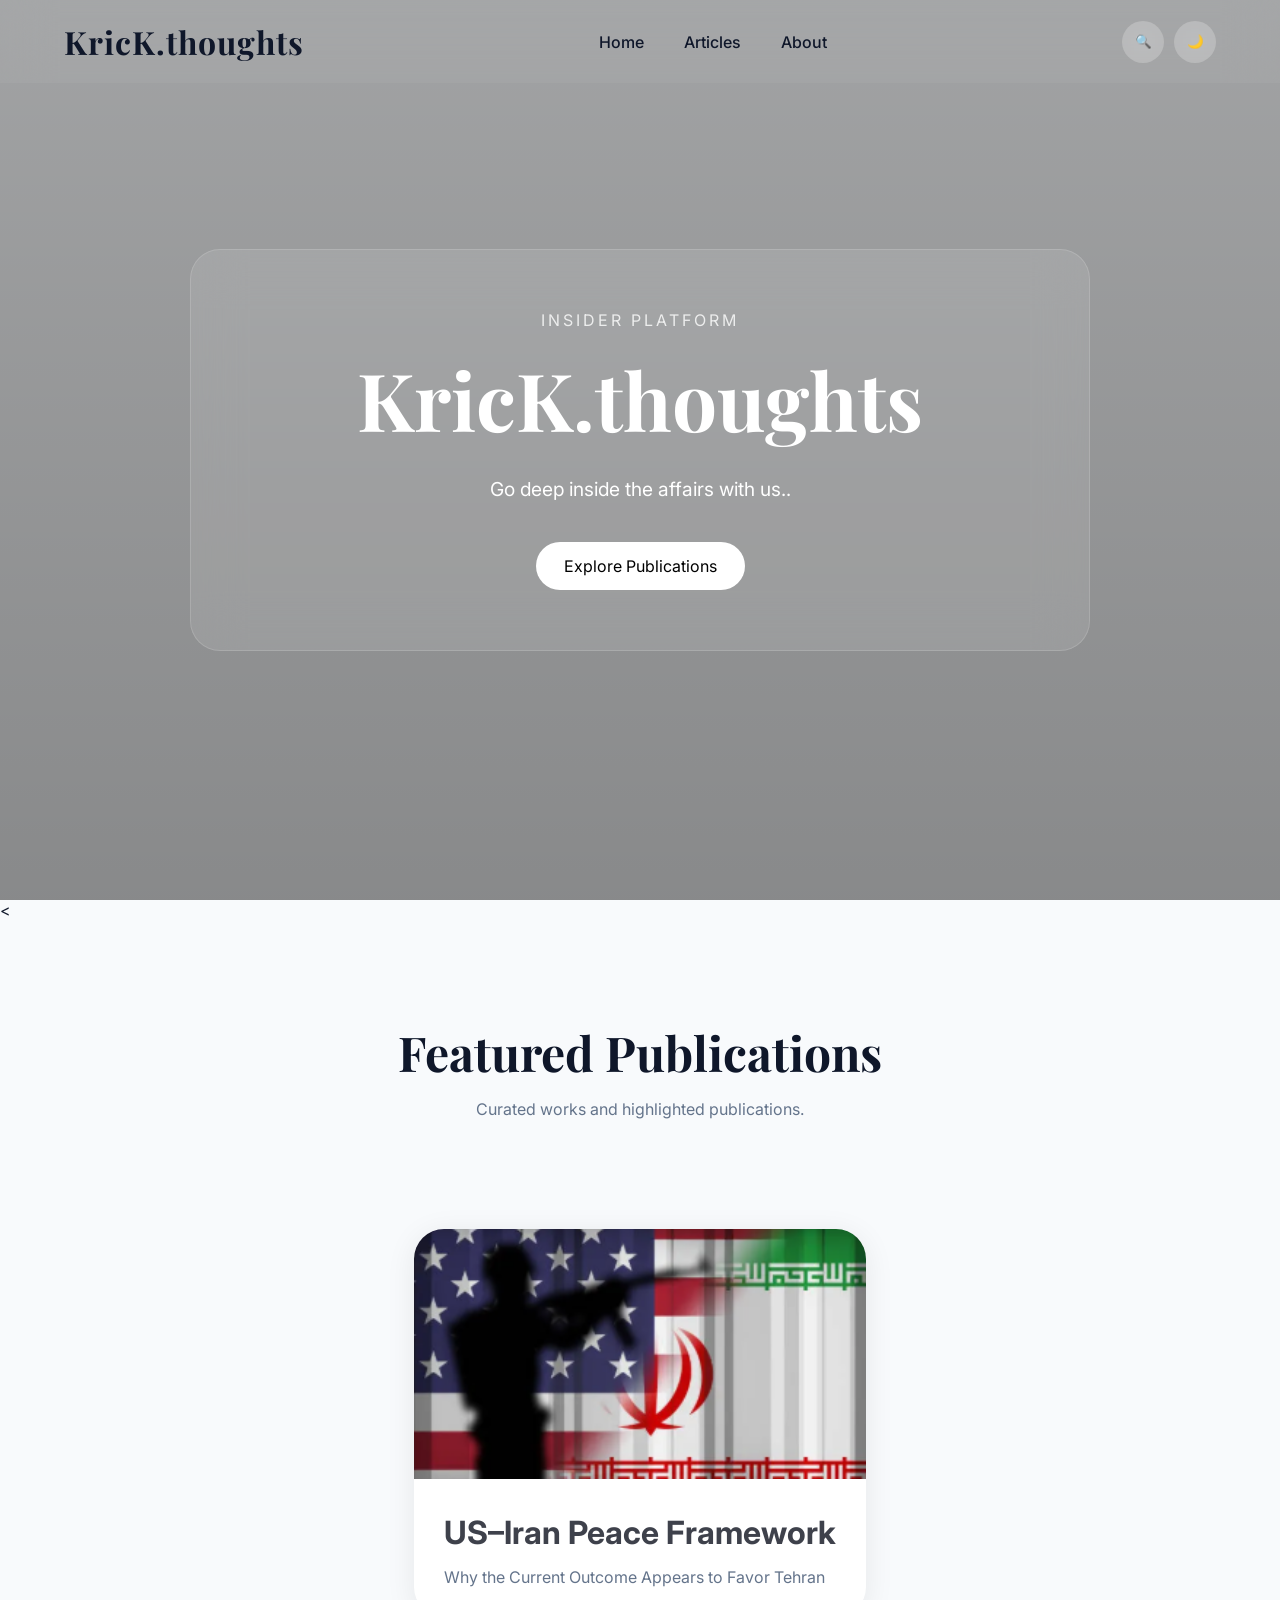
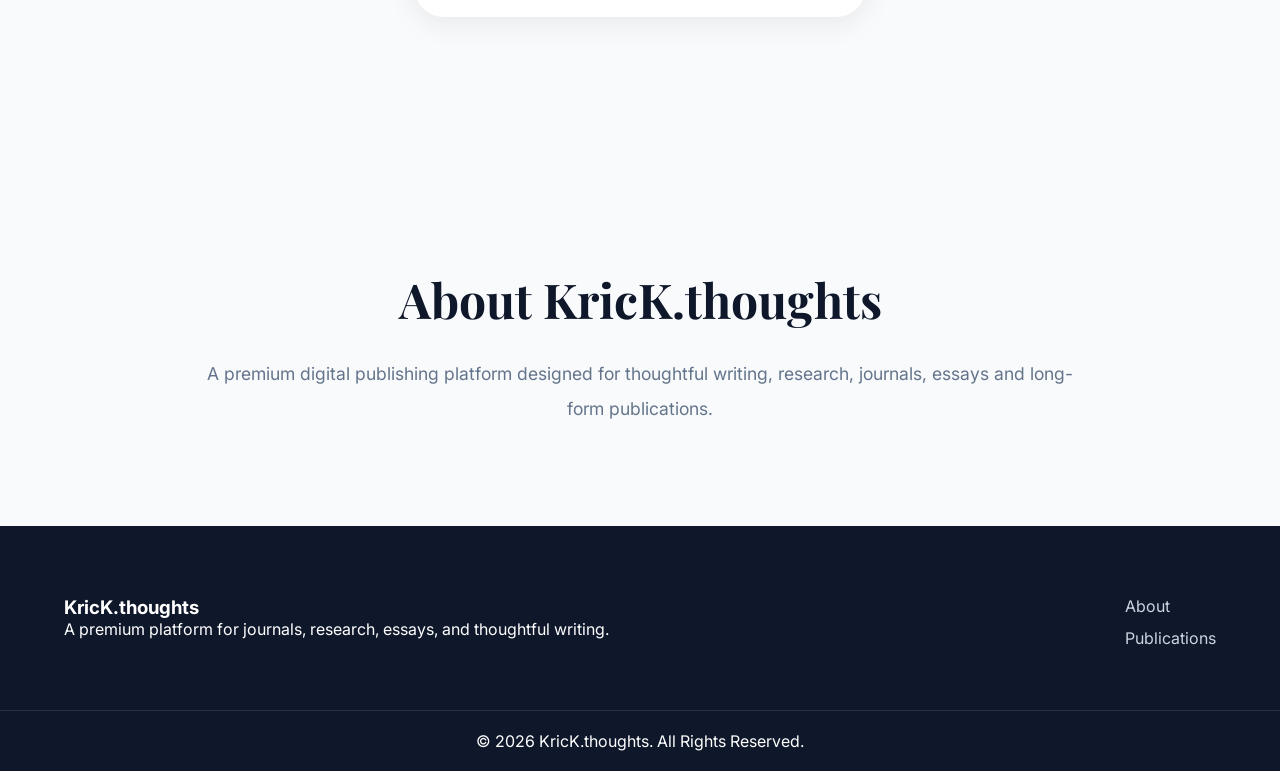
<file: index.html>
<!DOCTYPE html>
<html lang="en">
<head>
    <meta charset="UTF-8">
    <meta name="viewport" content="width=device-width, initial-scale=1.0">

    <title>Insight Journal</title>

    <meta name="description"
          content="A premium digital journal and publication platform.">

    <link rel="preconnect"
          href="https://fonts.googleapis.com">

    <link rel="preconnect"
          href="https://fonts.gstatic.com"
          crossorigin>

    <link href="https://fonts.googleapis.com/css2?family=Playfair+Display:wght@400;600;700;800&family=Inter:wght@300;400;500;600&display=swap"
          rel="stylesheet">

    <link rel="stylesheet" href="a.css">
</head>

<body>

    <!-- Progress Bar -->
    <div id="progress-bar"></div>

    <!-- Navigation -->
    <header class="header">

        <nav class="navbar container">

            <div class="logo">
                KricK.thoughts
            </div>

            <ul class="nav-links">
                <li><a href="#home">Home</a></li>
                <li><a href="#articles">Articles</a></li>
                
                <li><a href="#about">About</a></li>
                
            </ul>

            <div class="nav-actions">

                <button id="searchBtn">
                    🔍
                </button>

                <button id="themeToggle">
                    🌙
                </button>

            </div>

        </nav>

    </header>

    <!-- Hero Section -->
    <section id="home" class="hero">

        <div class="hero-overlay"></div>

        <div class="hero-content">

            <div class="glass-card">

                <p class="hero-label">
                    Insider Platform
                </p>

                <h1>
                    KricK.thoughts
                </h1>

                <p class="hero-tagline">
                    Go deep inside the affairs with us..
                </p>

                <div class="hero-buttons">

                    <a href="#articles"
                       class="btn primary-btn">
                        Explore Publications
                    </a>

                    

                </div>

            </div>

        </div>

    </section>

    <!-- Search Section -->
    <

    <!-- Featured Publications -->
    <section id="articles"
             class="featured-publications container">

        <div class="section-header">

            <h2>
                Featured Publications
            </h2>

            <p>
                Curated works and highlighted publications.
            </p>

        </div>

        <div id="featuredGrid"
             class="publication-grid">

            <a href="articles/us1.html" class="article-card">

    <img src="articles/images/i1.png"
         alt="US Iran Peace Framework">

    <div class="card-content">

        <h3>
            US–Iran Peace Framework
        </h3>

        <p>
            Why the Current Outcome Appears to Favor Tehran
        </p>

    </div>

</a>

        </div>

    </section>

    <!-- Latest Publications -->
    
    <!-- About -->
    <section id="about"
             class="about-section container">

        <div class="about-content">

            <h2>
                About KricK.thoughts
            </h2>

            <p>
                A premium digital publishing platform designed for
                thoughtful writing, research, journals, essays and
                long-form publications.
            </p>

        </div>

    </section>

    <!-- Contact -->


    <!-- Footer -->
    <footer class="footer">

    <div class="footer-container container">

        <div class="footer-brand">
            <h3>KricK.thoughts</h3>

            <p>
                A premium platform for journals,
                research, essays, and thoughtful writing.
            </p>
        </div>

        <div class="footer-links">

            <a href="#about">About</a>

            <a href="#articles">Publications</a>

            
            

        </div>

    </div>

    <div class="footer-bottom">
        © 2026 Insight Journal. All Rights Reserved.
    </div>

</footer>

<!-- Back To Top Button -->
<button id="backToTop" class="back-to-top">
    ↑
</button>

<!-- JavaScript -->
<script src="script.js"></script>

</body>
</html>
</file>
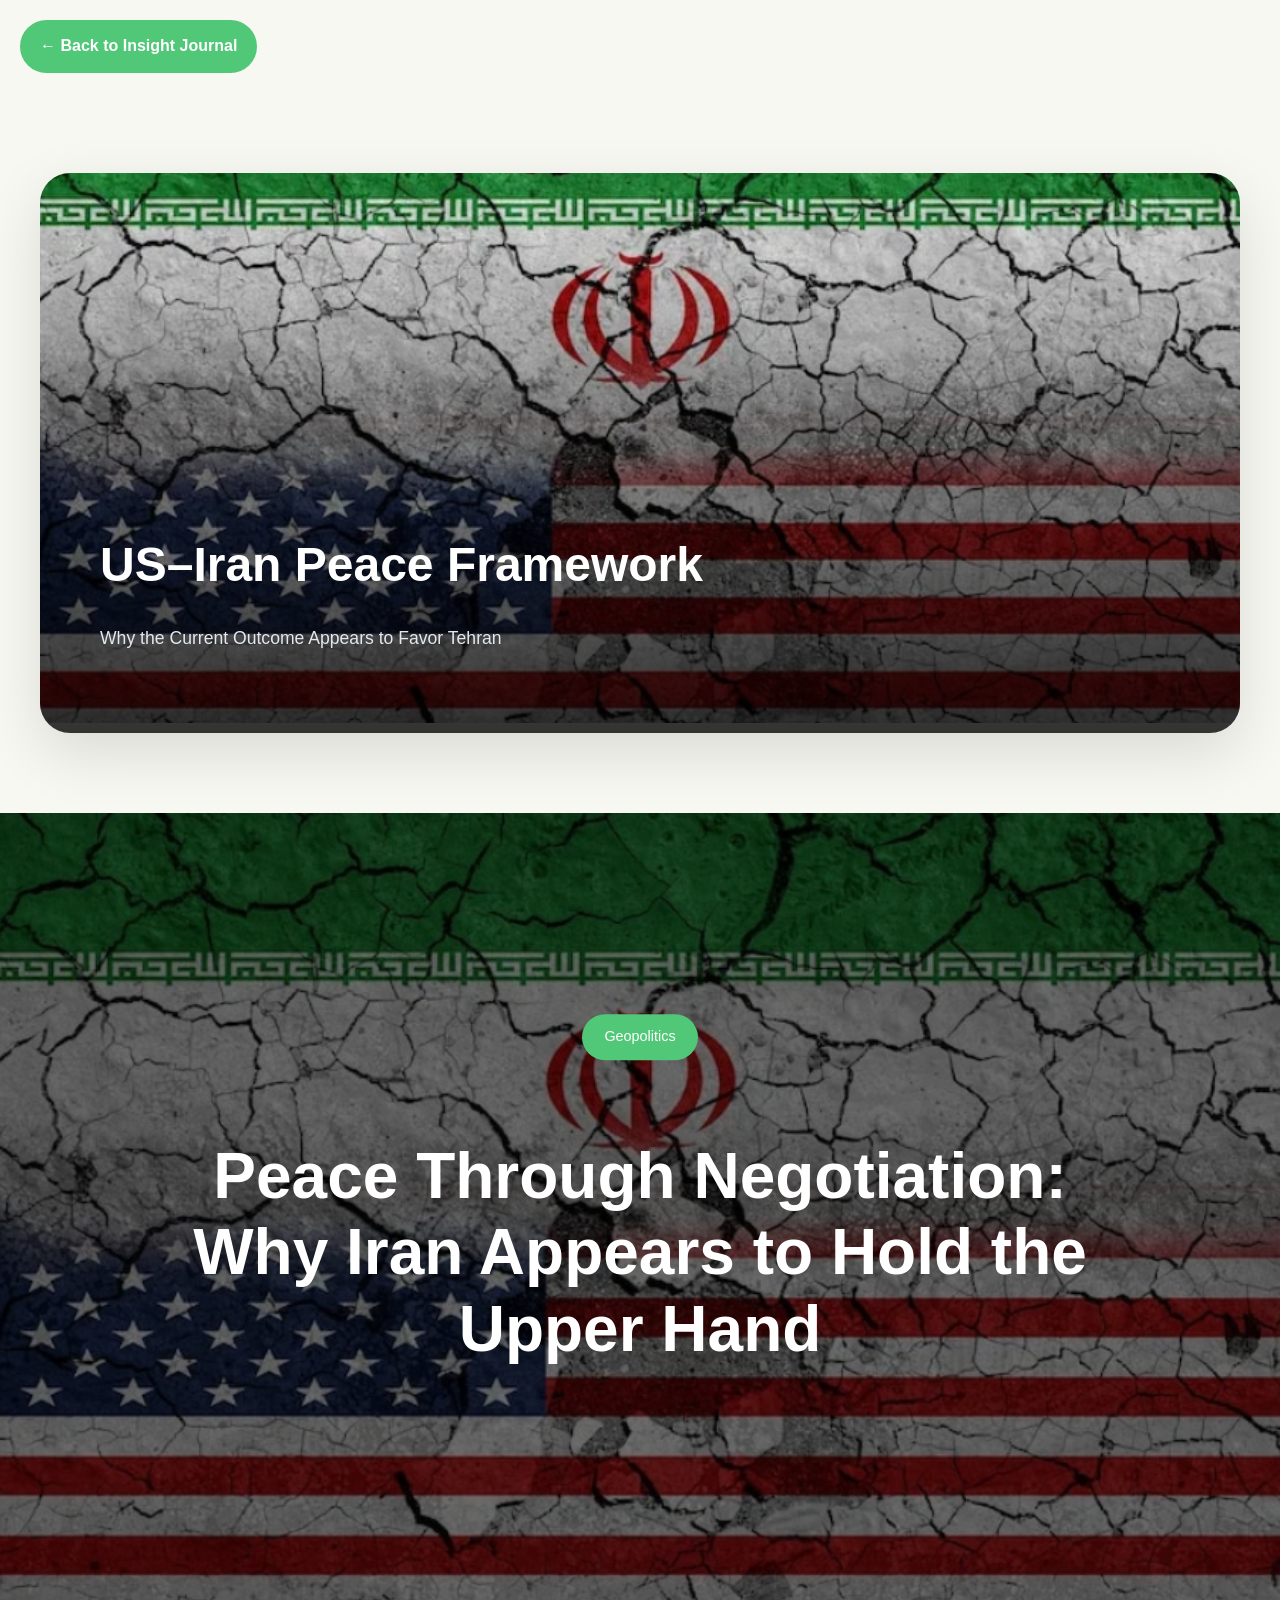
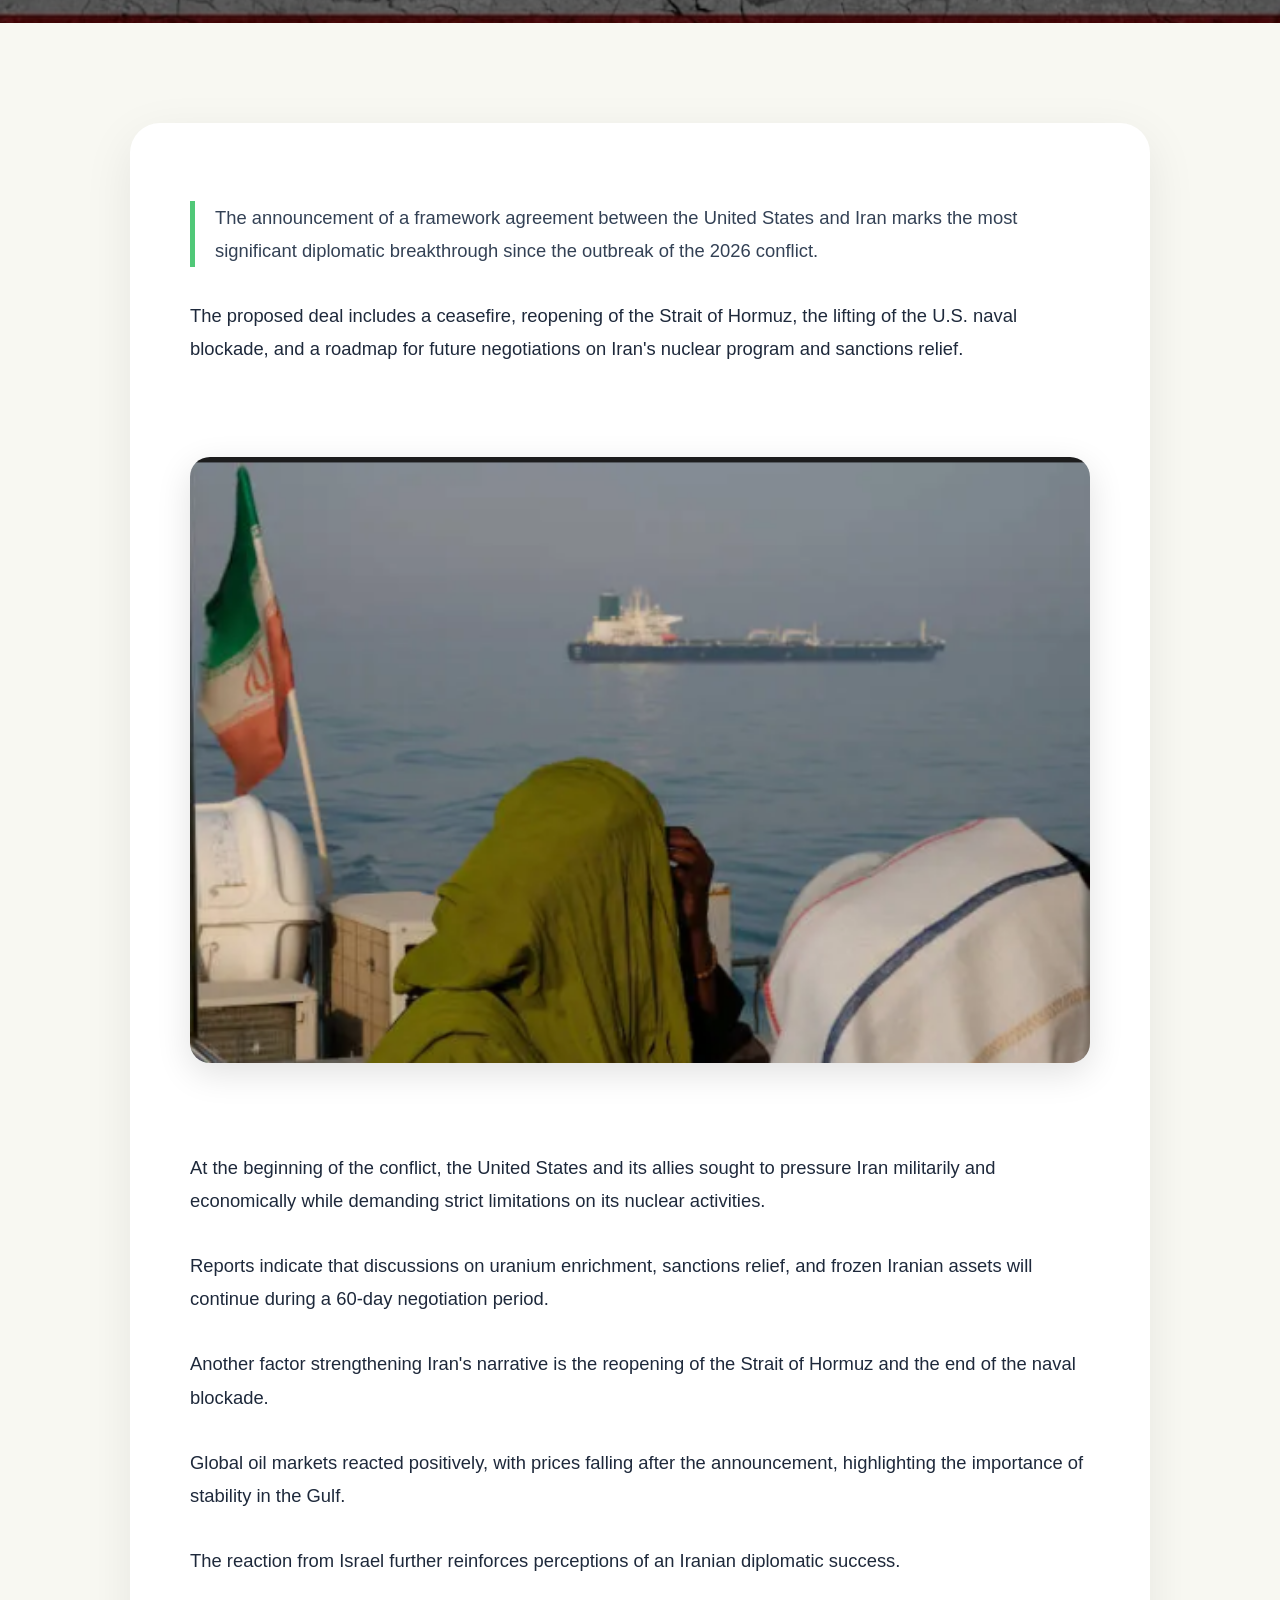
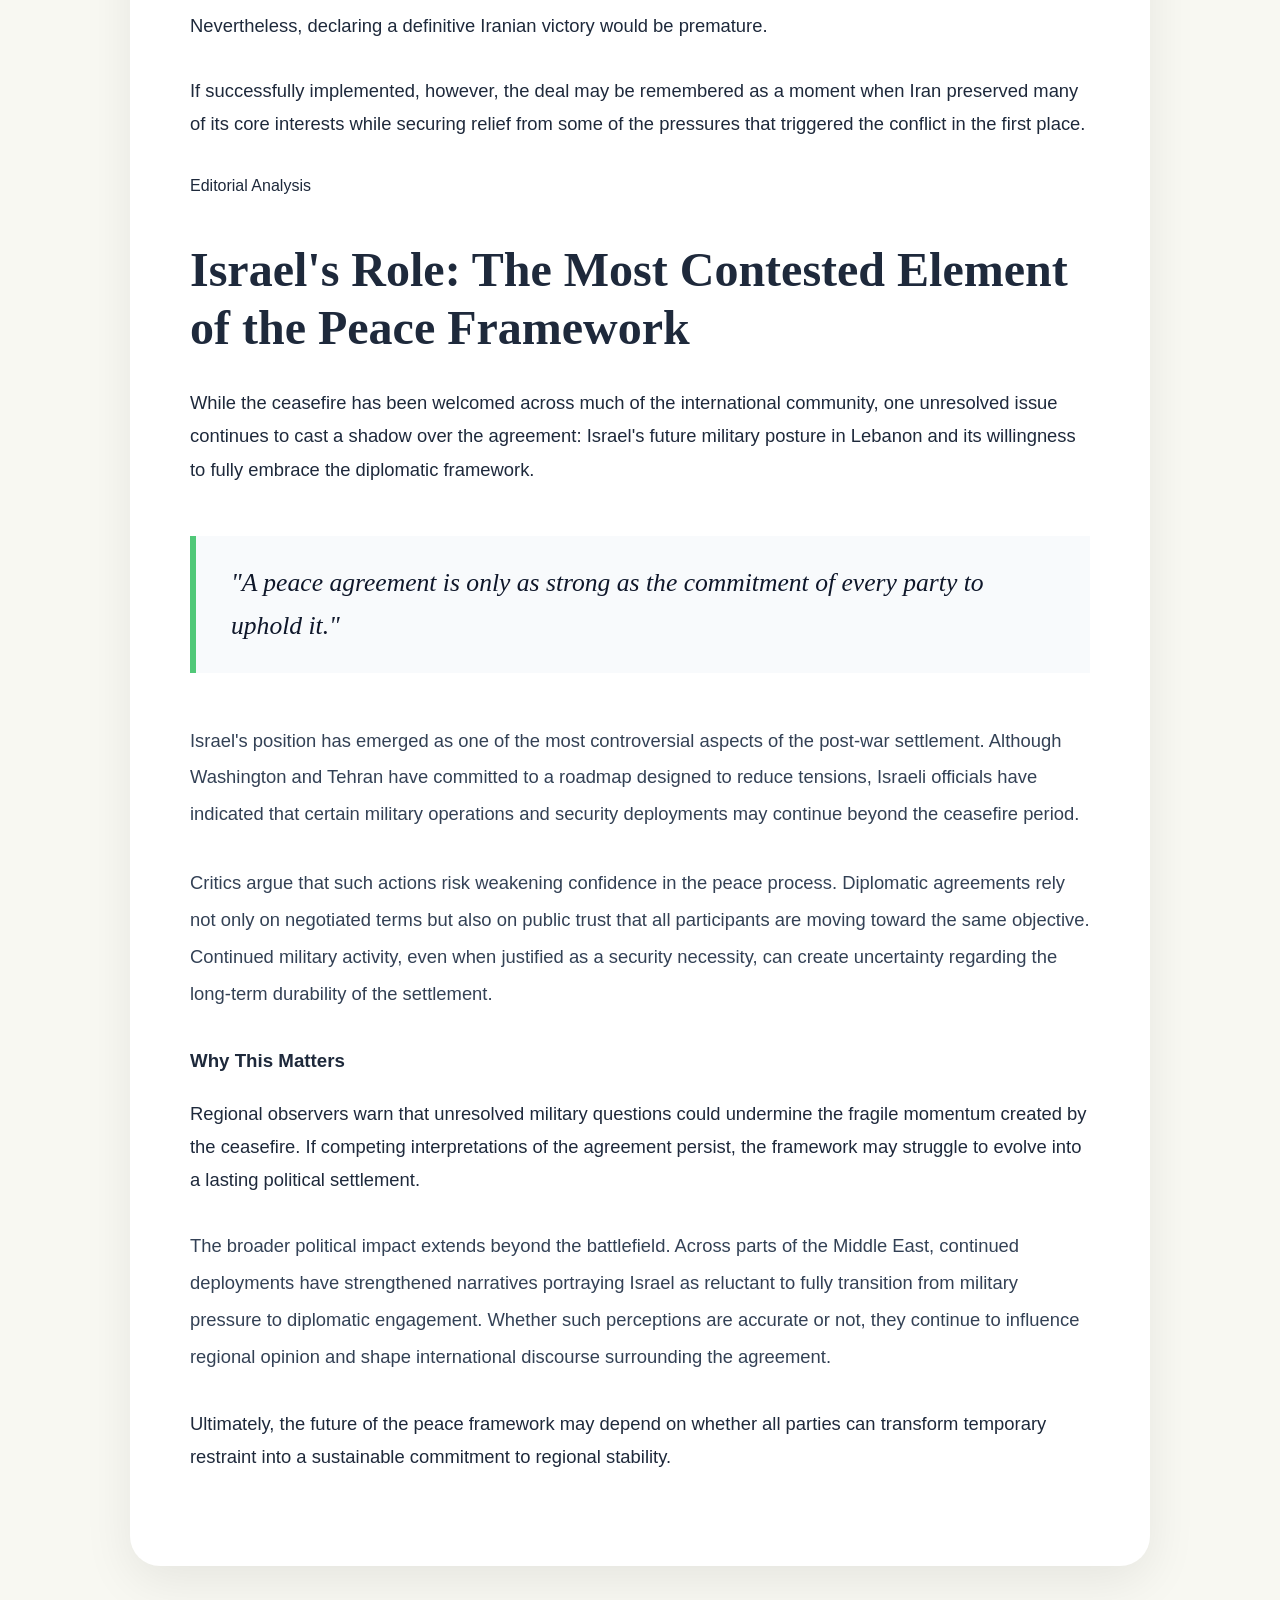
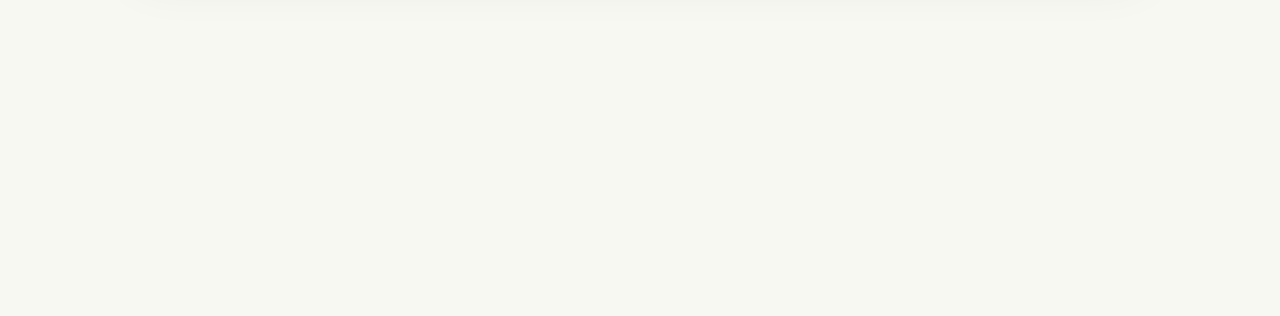
<file: articles/us1.html>
<!DOCTYPE html>

<html lang="en">

<head>
    <meta charset="UTF-8">
    <meta name="viewport" content="width=device-width, initial-scale=1.0">
    <title>US–Iran Peace Framework</title>

<link rel="stylesheet" href="us.css">

</head>

<body>

<a href="../index.html" class="back-btn">
    ← Back to Insight Journal
</a>

<!-- ARTICLE CARD -->
<section class="publication-card">

    <a href="#us-iran-framework">

        <img src="images/us-iran-cover.png"
             alt="US Iran Peace Framework">

        <div class="card-overlay">

            <h2>
                US–Iran Peace Framework
            </h2>

            <p>
                Why the Current Outcome Appears to Favor Tehran
            </p>

        </div>

    </a>

</section>

<!-- FULL ARTICLE -->

<section id="us-iran-framework" class="article-page">

    <div class="article-hero">

        <img src="images/us-iran-cover.png"
             alt="US Iran Peace Framework">

        <div class="hero-content">

            <span class="article-tag">
                Geopolitics
            </span>

            <h1>
                Peace Through Negotiation: Why Iran Appears to Hold the Upper Hand
            </h1>

        </div>

    </div>

    <div class="article-content">

        <p class="lead">
            The announcement of a framework agreement between the United States
            and Iran marks the most significant diplomatic breakthrough since
            the outbreak of the 2026 conflict.
        </p>

        <p>
            The proposed deal includes a ceasefire, reopening of the Strait of
            Hormuz, the lifting of the U.S. naval blockade, and a roadmap for
            future negotiations on Iran's nuclear program and sanctions relief.
        </p>

        <img src="images/hormuz.png"
             alt="Strait of Hormuz">

        <p>
            At the beginning of the conflict, the United States and its allies
            sought to pressure Iran militarily and economically while demanding
            strict limitations on its nuclear activities.
        </p>

        <p>
            Reports indicate that discussions on uranium enrichment, sanctions
            relief, and frozen Iranian assets will continue during a 60-day
            negotiation period.
        </p>

        <p>
            Another factor strengthening Iran's narrative is the reopening of
            the Strait of Hormuz and the end of the naval blockade.
        </p>

        <p>
            Global oil markets reacted positively, with prices falling after
            the announcement, highlighting the importance of stability in the
            Gulf.
        </p>

        <p>
            The reaction from Israel further reinforces perceptions of an
            Iranian diplomatic success.
        </p>

        <p>
            Nevertheless, declaring a definitive Iranian victory would be
            premature.
        </p>

        <p>
            If successfully implemented, however, the deal may be remembered as
            a moment when Iran preserved many of its core interests while
            securing relief from some of the pressures that triggered the
            conflict in the first place.
        </p>

        <section class="impact-section">

<div class="impact-banner">
    Editorial Analysis
</div>

<h2 class="impact-heading">
    Israel's Role: The Most Contested Element of the Peace Framework
</h2>

<p class="impact-intro">
    While the ceasefire has been welcomed across much of the international
    community, one unresolved issue continues to cast a shadow over the
    agreement: Israel's future military posture in Lebanon and its
    willingness to fully embrace the diplomatic framework.
</p>

<blockquote class="impact-quote">
    "A peace agreement is only as strong as the commitment of every party
    to uphold it."
</blockquote>

<p class="impact-text">
    Israel's position has emerged as one of the most controversial aspects
    of the post-war settlement. Although Washington and Tehran have
    committed to a roadmap designed to reduce tensions, Israeli officials
    have indicated that certain military operations and security deployments
    may continue beyond the ceasefire period.
</p>

<p class="impact-text">
    Critics argue that such actions risk weakening confidence in the peace
    process. Diplomatic agreements rely not only on negotiated terms but
    also on public trust that all participants are moving toward the same
    objective. Continued military activity, even when justified as a
    security necessity, can create uncertainty regarding the long-term
    durability of the settlement.
</p>

<div class="highlight-box">

    <h3>
        Why This Matters
    </h3>

    <p>
        Regional observers warn that unresolved military questions could
        undermine the fragile momentum created by the ceasefire. If
        competing interpretations of the agreement persist, the framework
        may struggle to evolve into a lasting political settlement.
    </p>

</div>

<p class="impact-text">
    The broader political impact extends beyond the battlefield. Across
    parts of the Middle East, continued deployments have strengthened
    narratives portraying Israel as reluctant to fully transition from
    military pressure to diplomatic engagement. Whether such perceptions are
    accurate or not, they continue to influence regional opinion and shape
    international discourse surrounding the agreement.
</p>

<p class="impact-conclusion">
    Ultimately, the future of the peace framework may depend on whether all
    parties can transform temporary restraint into a sustainable commitment
    to regional stability.
</p>

</section>


    </div>

</section>

</body>

</html>
</file>
<file: a.css>
/* ==========================
   RESET
========================== */

*{
    margin:0;
    padding:0;
    box-sizing:border-box;
}

html{
    scroll-behavior:smooth;
}

body{
    font-family:'Inter',sans-serif;
    background:#f8fafc;
    color:#0f172a;
    overflow-x:hidden;
    transition:.4s;
}

/* ==========================
   VARIABLES
========================== */

:root{
    --primary:#0F172A;
    --secondary:#1E293B;
    --accent:#2563EB;

    --bg:#F8FAFC;
    --card:#ffffff;

    --text:#0F172A;
    --muted:#64748B;

    --border:#E2E8F0;

    --shadow:
    0 10px 40px rgba(0,0,0,.08);

    --radius:20px;
}

/* ==========================
   DARK MODE
========================== */

body.dark{
    --bg:#020617;
    --card:#0F172A;
    --text:#F8FAFC;
    --muted:#94A3B8;
    --border:#1E293B;
}

body{
    background:var(--bg);
    color:var(--text);
}

/* ==========================
   CONTAINER
========================== */

.container{
    width:90%;
    max-width:1400px;
    margin:auto;
}

/* ==========================
   PROGRESS BAR
========================== */

#progress-bar{
    position:fixed;
    top:0;
    left:0;
    height:3px;
    width:0;
    background:var(--accent);
    z-index:9999;
}

/* ==========================
   HEADER
========================== */

.header{
    position:fixed;
    width:100%;
    top:0;
    left:0;
    z-index:999;
    padding:20px 0;
    backdrop-filter:blur(20px);
    background:rgba(255,255,255,.05);
}

body.dark .header{
    background:rgba(0,0,0,.2);
}

.navbar{
    display:flex;
    justify-content:space-between;
    align-items:center;
}

.logo{
    font-family:'Playfair Display',serif;
    font-size:2rem;
    font-weight:700;
    letter-spacing:1px;
}

.nav-links{
    display:flex;
    gap:40px;
    list-style:none;
}

.nav-links a{
    text-decoration:none;
    color:var(--text);
    font-weight:500;
    transition:.3s;
}

.nav-links a:hover{
    color:var(--accent);
}

.nav-actions{
    display:flex;
    gap:10px;
}

.nav-actions button{
    border:none;
    width:42px;
    height:42px;
    border-radius:50%;
    cursor:pointer;
    background:rgba(255,255,255,.2);
    backdrop-filter:blur(10px);
}

/* ==========================
   HERO
========================== */

.hero{
    height:100vh;

    background:
    linear-gradient(
    rgba(0,0,0,.35),
    rgba(0,0,0,.45)
    ),

    url("https://images.unsplash.com/photo-1506744038136-46273834b3fb?auto=format&fit=crop&w=2000&q=80");

    background-size:cover;
    background-position:center;

    display:flex;
    align-items:center;
    justify-content:center;

    position:relative;
}

.hero-content{
    text-align:center;
    width:90%;
    max-width:900px;
}

.glass-card{
    padding:60px;
    border-radius:30px;

    backdrop-filter:blur(25px);

    background:
    rgba(255,255,255,.1);

    border:
    1px solid rgba(255,255,255,.15);

    color:white;
}

.hero-label{
    text-transform:uppercase;
    letter-spacing:3px;
    opacity:.8;
    margin-bottom:15px;
}

.hero h1{
    font-family:'Playfair Display',serif;
    font-size:5rem;
    margin-bottom:20px;
}

.hero-tagline{
    font-size:1.2rem;
    max-width:700px;
    margin:auto;
    line-height:1.8;
}

/* ==========================
   BUTTONS
========================== */

.hero-buttons{
    margin-top:35px;
    display:flex;
    justify-content:center;
    gap:20px;
    flex-wrap:wrap;
}

.btn{
    text-decoration:none;
    padding:14px 28px;
    border-radius:50px;
    transition:.3s;
}

.primary-btn{
    background:white;
    color:black;
}

.secondary-btn{
    border:1px solid white;
    color:white;
}

.btn:hover{
    transform:translateY(-3px);
}

/* ==========================
   SEARCH
========================== */

.search-section{
    padding:80px 0 20px;
}

.search-box{
    max-width:700px;
    margin:auto;
}

.search-box input{
    width:100%;
    padding:18px 25px;

    border:none;

    border-radius:50px;

    background:var(--card);

    color:var(--text);

    box-shadow:var(--shadow);

    font-size:1rem;
}

/* ==========================
   SECTIONS
========================== */

section{
    padding:100px 0;
}

.section-header{
    text-align:center;
    margin-bottom:60px;
}

.section-header h2{
    font-family:'Playfair Display',serif;
    font-size:3rem;
    margin-bottom:15px;
}

.section-header p{
    color:var(--muted);
}

/* ==========================
   EMPTY STATE
========================== */

.publication-grid{
    min-height:300px;

    display:flex;
    justify-content:center;
    align-items:center;
}

.empty-state{
    text-align:center;

    background:var(--card);

    padding:60px;

    border-radius:25px;

    box-shadow:var(--shadow);

    max-width:600px;
}

.empty-icon{
    font-size:4rem;
    margin-bottom:20px;
}

.empty-state h3{
    margin-bottom:15px;
}

.empty-state p{
    color:var(--muted);
}


/* ==========================
   ABOUT
========================== */

.about-content{
    max-width:900px;
    margin:auto;
    text-align:center;
}

.about-content h2{
    font-family:'Playfair Display',serif;
    font-size:3rem;
    margin-bottom:25px;
}

.about-content p{
    font-size:1.1rem;
    line-height:2;
    color:var(--muted);
}

/* ==========================
   CONTACT
========================== */


/* ==========================
   FOOTER
========================== */

.footer{
    background:var(--primary);
    color:white;
    padding-top:70px;
}

.footer-container{
    display:flex;
    justify-content:space-between;
    flex-wrap:wrap;
    gap:40px;
}

.footer a{
    display:block;
    color:#cbd5e1;
    text-decoration:none;
    margin-bottom:12px;
}

.footer-bottom{
    margin-top:50px;
    text-align:center;
    padding:20px;
    border-top:1px solid rgba(255,255,255,.1);
}

/* ==========================
   BACK TO TOP
========================== */

#backToTop{
    position:fixed;

    right:25px;
    bottom:25px;

    width:55px;
    height:55px;

    border:none;
    border-radius:50%;

    background:var(--accent);

    color:white;

    cursor:pointer;

    box-shadow:var(--shadow);
}

/* ==========================
   HOVER EFFECTS
========================== */

.empty-state,
.archive-placeholder,
.contact-form input,
.contact-form textarea{
    transition:.3s;
}

.empty-state:hover,
.archive-placeholder:hover{
    transform:translateY(-5px);
}

/* ==========================
   RESPONSIVE
========================== */

@media(max-width:992px){

    .nav-links{
        gap:20px;
    }

    .hero h1{
        font-size:4rem;
    }
}

@media(max-width:768px){

    .nav-links{
        display:none;
    }

    .hero h1{
        font-size:3rem;
    }

    .glass-card{
        padding:40px 25px;
    }

    .section-header h2{
        font-size:2.2rem;
    }

    .footer-container{
        flex-direction:column;
    }
}

@media(max-width:480px){

    .hero h1{
        font-size:2.3rem;
    }

    .hero-tagline{
        font-size:1rem;
    }

    .section-header h2{
        font-size:1.8rem;
    }
}


.back-to-top{
    position: fixed;
    bottom: 20px;
    right: 20px;
    width: 50px;
    height: 50px;
    border: none;
    border-radius: 50%;
    cursor: pointer;
    font-size: 20px;
    z-index: 1000;
}

.article-card{
    display:block;

    max-width:900px;

    margin:50px auto;

    text-decoration:none;

    color:inherit;

    overflow:hidden;

    border-radius:30px;

    background:white;

    box-shadow:0 5px 30px rgba(0,0,0,.08);

    transition:.3s;
}

.article-card:hover{
    transform:translateY(-8px);
}

.article-card img{
    width:100%;
    height:250px;
    object-fit:cover;
}

.card-content{
    padding:30px;
}

.card-content h3{
    margin:0 0 15px;
    font-size:2rem;
    color:#3e414b;
    font-weight:700;
}

.card-content p{
    color:#64748b;
}
</file>
<file: articles/us.css>
:root{
    --cream:#f8f8f2;
    --white:#ffffff;
    --parrot:#50C878;
    --dark:#1e293b;
    --muted:#64748b;
}

body{
    margin:0;
    padding:0;
    background:var(--cream);
    color:var(--dark);
    font-family:Arial, sans-serif;
    line-height:1.8;
}

.publication-card{
    max-width:1200px;
    margin:80px auto;
    border-radius:30px;
    overflow:hidden;
    position:relative;
    box-shadow:0 20px 60px rgba(0,0,0,.12);
}

.publication-card a{
    text-decoration:none;
}

.publication-card img{
    width:100%;
    height:550px;
    object-fit:cover;
    transition:0.5s ease;
}

.publication-card:hover img{
    transform:scale(1.05);
}

.card-overlay{
    position:absolute;
    inset:0;
    background:linear-gradient(
        transparent,
        rgba(0,0,0,.8)
    );
    display:flex;
    flex-direction:column;
    justify-content:flex-end;
    padding:60px;
}

.card-overlay h2{
    color:white;
    font-size:3rem;
    margin:0;
}

.card-overlay p{
    color:#e2e8f0;
    margin-top:15px;
    font-size:1.1rem;
}

.article-page{
    background:var(--cream);
    padding-bottom:250px;
}

.article-hero{
    position:relative;
    height:90vh;
    overflow:hidden;
}

.article-hero img{
    width:100%;
    height:100%;
    object-fit:cover;
    filter:brightness(.45);
}

.hero-content{
    position:absolute;
    top:50%;
    left:50%;
    transform:translate(-50%,-50%);
    width:90%;
    max-width:1000px;
    text-align:center;
    color:white;
}

.article-tag{
    display:inline-block;
    background:var(--parrot);
    color:white;
    padding:10px 22px;
    border-radius:50px;
    font-size:.9rem;
    margin-bottom:25px;
}

.hero-content h1{
    font-size:4rem;
    line-height:1.2;
}

.article-content{
    max-width:900px;
    margin:100px auto;
    padding:60px;
    background:white;
    border-radius:30px;
    box-shadow:0 15px 50px rgba(0,0,0,.08);
}

.article-content p{
    margin-bottom:32px;
    font-size:1.15rem;
}

.lead{
    font-size:1.4rem;
    font-weight:500;
    color:#334155;
    border-left:5px solid var(--parrot);
    padding-left:20px;
}

.article-content img{
    width:100%;
    border-radius:20px;
    margin:60px 0;
    box-shadow:0 10px 35px rgba(0,0,0,.12);
}

blockquote{
    border-left:5px solid var(--parrot);
    padding-left:20px;
    margin:40px 0;
    font-style:italic;
    color:var(--muted);
}

@media(max-width:768px){

    .publication-card img{
        height:350px;
    }

    .card-overlay{
        padding:30px;
    }

    .card-overlay h2{
        font-size:2rem;
    }

    .hero-content h1{
        font-size:2.2rem;
    }

    .article-content{
        padding:25px;
        margin:50px 15px;
    }
}

.impact-heading{
    font-family:'Playfair Display',serif;
    font-size:3rem;
    color:#1e293b;
    margin-bottom:30px;
    line-height:1.2;
}

.impact-text{
    font-size:1.2rem;
    line-height:2;
    color:#334155;
    margin-bottom:25px;
}

blockquote{
    font-family:'Playfair Display',serif;
    font-size:1.6rem;
    line-height:1.7;

    margin:50px 0;
    padding:25px 35px;

    border-left:6px solid #50C878;

    background:#f8fafc;

    color:#0f172a;
}

.back-btn{

    display:inline-block;

    margin:20px;

    padding:12px 20px;

    background:#50C878;

    color:white;

    text-decoration:none;

    border-radius:50px;

    font-weight:600;
}

.back-btn:hover{
    opacity:.9;
}
</file>
